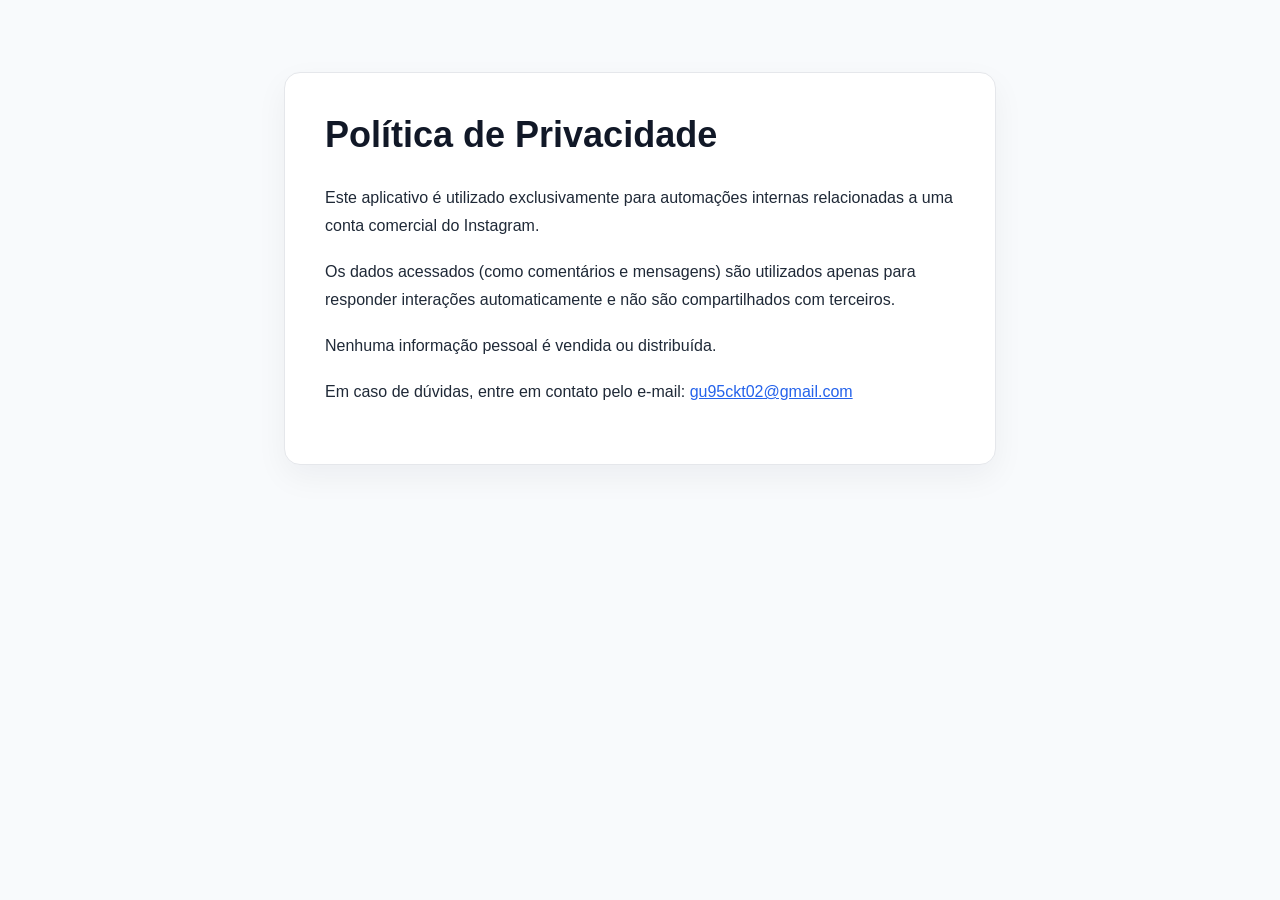
<file: backend/src/privacy_policy.html>
<!doctype html>
<html lang="pt-BR">
  <head>
    <meta charset="utf-8">
    <meta name="viewport" content="width=device-width, initial-scale=1">
    <meta name="robots" content="index,follow">
    <title>Política de Privacidade</title>
    <style>
      :root {
        color-scheme: light;
        font-family: -apple-system, BlinkMacSystemFont, "Segoe UI", sans-serif;
        color: #1f2937;
        background: #f8fafc;
      }
      body {
        box-sizing: border-box;
        max-width: 760px;
        margin: 0 auto;
        padding: 72px 24px;
      }
      main {
        padding: 40px;
        border: 1px solid #e5e7eb;
        border-radius: 16px;
        background: #fff;
        box-shadow: 0 12px 32px rgb(15 23 42 / 5%);
      }
      h1 {
        margin: 0 0 28px;
        color: #111827;
        font-size: clamp(1.75rem, 5vw, 2.25rem);
        line-height: 1.2;
      }
      p {
        margin: 0 0 18px;
        font-size: 1rem;
        line-height: 1.75;
      }
      a { color: #2563eb; }
      @media (max-width: 540px) {
        body { padding: 24px 16px; }
        main { padding: 28px 22px; }
      }
    </style>
  </head>
  <body>
    <main>
      <h1>Política de Privacidade</h1>
      <p>Este aplicativo é utilizado exclusivamente para automações internas relacionadas a uma conta comercial do Instagram.</p>
      <p>Os dados acessados (como comentários e mensagens) são utilizados apenas para responder interações automaticamente e não são compartilhados com terceiros.</p>
      <p>Nenhuma informação pessoal é vendida ou distribuída.</p>
      <p>Em caso de dúvidas, entre em contato pelo e-mail: <a href="mailto:gu95ckt02@gmail.com">gu95ckt02@gmail.com</a></p>
    </main>
  </body>
</html>
</file>
